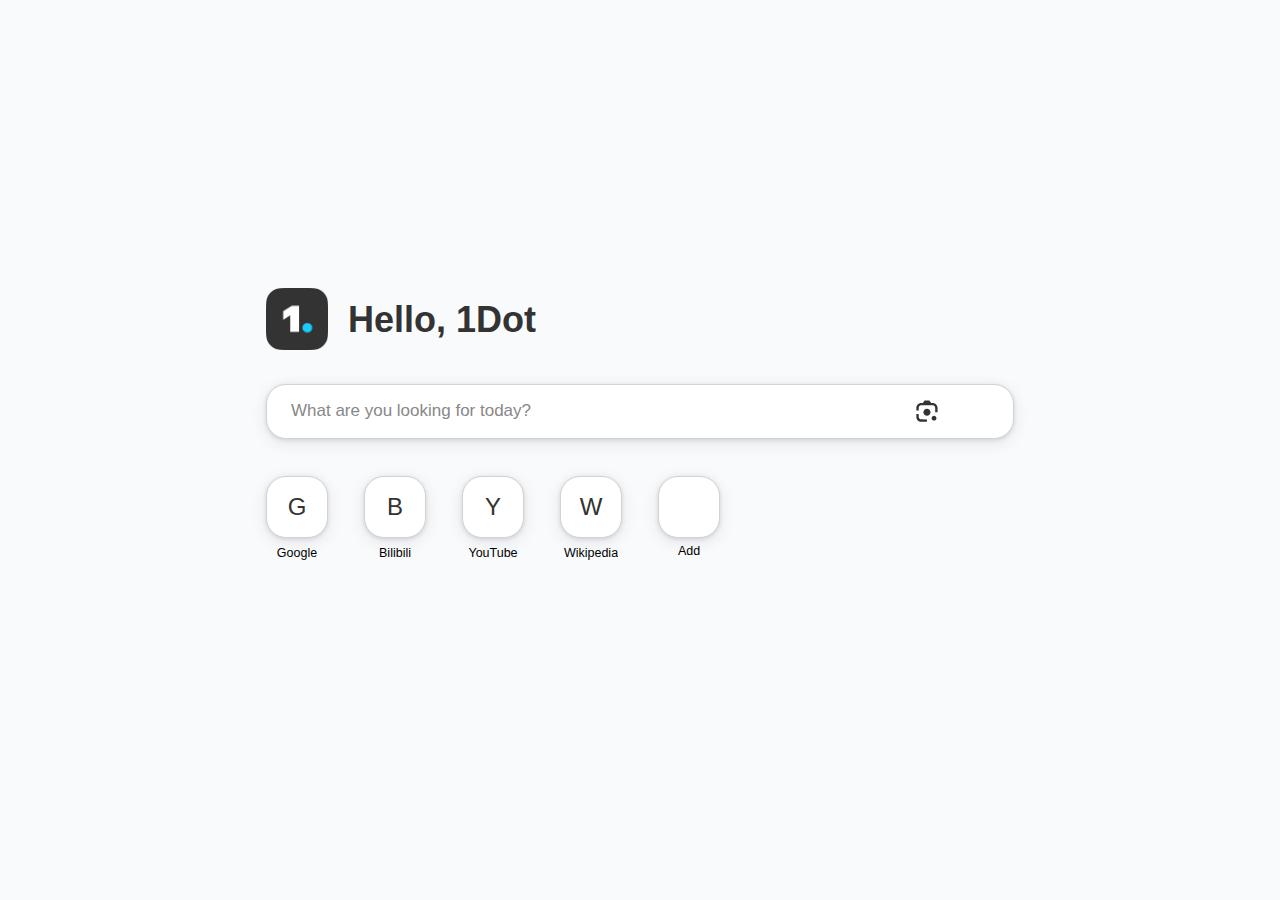
<file: dist_legacy/index.html>
<!doctype html>
<html lang="en">
  <head>
    <meta charset="UTF-8" />
    <meta name="viewport" content="width=device-width, initial-scale=1.0" />
    <title>新建标签页</title>
    <link rel="icon" type="image/png" href="./images/favicon.png" />
    <style>
      body {
        background-color: #F9FAFB; /* 默认浅色背景 */
      }
      @media (prefers-color-scheme: dark) {
        body {
          background-color: #202124; /* 深色模式背景，请根据你的 _variables.scss 调整 */
        }
      }
    </style>
    <script type="module" crossorigin src="./assets/index-BJ9S25VE.js"></script>
    <link rel="stylesheet" crossorigin href="./assets/index-pqoRIB97.css">
  </head>
  <body>
    <div id="app"></div>
  </body>
</html>
</file>
<file: dist_legacy/assets/index-pqoRIB97.css>
@charset "UTF-8";*,*:before,*:after{box-sizing:border-box;margin:0;padding:0}:root{--bg-color: #f9fafb;--text-primary-color: #333333;--text-secondary-color: #5f5f5f;--search-bg-color: white;--search-placeholder-color: #888888;--search-border-color: #d2d3d6;--shortcut-icon-bg-color: white;--shortcut-item-bg-color: transparent;--shortcut-item-hover-bg-color: transparent;--shortcut-name-text-color: black;--modal-backdrop-color: rgba(0, 0, 0, .1);--modal-bg-color: #ffffff;--context-menu-bg-color: rgba(248, 249, 250, .8156862745);--context-menu-hover-bg-color: rgba(0, 0, 0, .062745098);--button-primary-bg-color: #0067c0;--button-primary-text-color: #ffffff;--button-secondary-bg-color: #f1f3f4;--button-secondary-text-color: #3c4043;--input-border-color: #dadce0;--input-bg-color: #f1f3f4;--accent-color: #0067c0;--accent-color-rgb: 0, 103, 192;--greeting-avatar-bg-color: #202124;--greeting-avatar-text-color: #ffffff;--font-primary: Manrope, PingFang SC, -apple-system, BlinkMacSystemFont, Segoe UI, Roboto, Helvetica, Arial, sans-serif, Apple Color Emoji, Segoe UI Emoji, Segoe UI Symbol;--font-icon: Segoe Fluent Icons;--border-radius-small: 3px;--border-radius-medium: 7px;--border-radius-large: 13px;--border-radius-round: 50%}@media (prefers-color-scheme: dark){:root{--bg-color: #202124;--text-primary-color: #e8eaed;--text-secondary-color: #9aa0a6;--search-bg-color: #303134;--search-placeholder-color: #9aa0a6;--search-border-color: #5f6368;--shortcut-icon-bg-color: #303134;--shortcut-item-bg-color: transparent;--shortcut-item-hover-bg-color: #3c4043;--shortcut-name-text-color: #e8eaed;--modal-backdrop-color: rgba(0, 0, 0, .4);--modal-bg-color: #2d2e30;--context-menu-bg-color: rgba(45, 46, 48, .8156862745);--context-menu-hover-bg-color: rgba(255, 255, 255, .062745098);--button-primary-bg-color: #4cc2ff;--button-primary-text-color: #202124;--button-secondary-bg-color: #3c4043;--button-secondary-text-color: #e8eaed;--input-border-color: #5f6368;--input-bg-color: #303134;--accent-color: #4cc2ff;--accent-color-rgb: 76, 194, 255;--greeting-avatar-bg-color: #f1f3f4;--greeting-avatar-text-color: #202124}}body{font-family:var(--font-primary);background-color:var(--bg-color);color:var(--text-primary-color);line-height:1.5;margin:0;display:flex;justify-content:center;align-items:center;min-height:100vh;font-size:14px;-webkit-font-smoothing:antialiased;-moz-osx-font-smoothing:grayscale;-webkit-user-select:none;user-select:none}#app{width:100%;box-sizing:border-box;display:flex;flex-direction:column;align-items:center;min-height:100vh;justify-content:center}.btn{border:none;background:none;margin:0;cursor:pointer;color:inherit;padding:10px 20px;border-radius:7px;font-size:14px;font-weight:500;font-family:inherit;transition:background-color .2s ease,box-shadow .2s ease,transform .1s ease,filter .1s ease;cursor:default}.btn:focus{outline:none}.btn:hover{transform:scale(1.03);filter:brightness(1.1)}.btn:active{transform:scale(.98);filter:brightness(.9)}.btn--primary{background-color:var(--button-primary-bg-color);color:var(--button-primary-text-color)}.btn--primary:hover{box-shadow:0 1px 3px #0000001a,0 1px 2px #0000000f}.btn--secondary{background-color:var(--button-secondary-bg-color);color:var(--button-secondary-text-color)}.btn--secondary:hover{background-color:var(--shortcut-item-hover-bg-color)}.btn--icon{display:flex;justify-content:center;align-items:center;flex-direction:row;font-family:var(--font-icon);font-size:20px;font-weight:400;padding:8px;background-color:transparent;color:var(--text-secondary-color);border-radius:50%}.btn--icon:hover{background-color:var(--shortcut-item-hover-bg-color)}.input-field{border:1px solid var(--input-border-color);background-color:var(--input-bg-color);color:var(--text-primary-color);border-radius:7px;padding:10px 12px;font-size:14px;width:100%;box-sizing:border-box}.input-field:focus{border-color:var(--accent-color);outline:none;box-shadow:0 0 0 2px rgba(var(--accent-color-rgb),.2)}.visually-hidden-input{clip:rect(0 0 0 0);clip-path:inset(50%);height:1px;overflow:hidden;position:absolute;white-space:nowrap;width:1px}a{color:var(--text-primary-color);text-decoration:none}body,button,input,select,textarea{font-family:Manrope,PingFang SC,-apple-system,BlinkMacSystemFont,Segoe UI,Roboto,Helvetica,Arial,sans-serif,"Apple Color Emoji","Segoe UI Emoji",Segoe UI Symbol}.font-icon{font-family:Segoe Fluent Icons}.user-greeting[data-v-cea23816]{display:flex;align-items:center;gap:20px;margin-bottom:34px;width:100%}.user-greeting .avatar-img[data-v-cea23816]{width:62px;height:62px}.user-greeting h1[data-v-cea23816]{padding-top:2px;font-size:36px;font-weight:800;color:var(--text-primary-color);margin:0}.search-box-wrapper[data-v-6b1406d4]{display:flex;align-items:center;justify-content:center;width:100%;height:55px;background-color:var(--search-bg-color, white);border-radius:20px;box-shadow:0 1px 4px #0000001f,0 4px 16px #27314a1a;padding:0;position:relative;border:.5px solid var(--search-border-color, #d2d3d6)}.search-input[data-v-6b1406d4]{border-radius:inherit;padding-left:22px;padding-right:115px;flex-grow:1;height:55px;border:none;outline:none;font-family:var(--font-primary);background-color:transparent;font-size:17px;font-weight:500;color:var(--text-primary-color);border:2px solid transparent;transition:border .08s ease-out}.search-input[data-v-6b1406d4]::placeholder{color:var(--search-placeholder-color);font-weight:400}.search-input[data-v-6b1406d4]:focus{border:2px solid var(--accent-color)}.search-input[data-v-6b1406d4]:focus::placeholder{color:transparent}.search-icons[data-v-6b1406d4]{position:absolute;top:50%;transform:translateY(-50%);right:13px;display:flex;align-items:center;gap:4px}.lens-action-icon[data-v-6b1406d4]{color:var(--text-primary-color);background:none;border:none;width:46px;height:46px;cursor:pointer;display:flex;align-items:center;justify-content:center;border-radius:50%;transition:background-color .15s ease-out}.lens-action-icon svg[data-v-6b1406d4]{width:22px;height:22px}.lens-action-icon svg path[data-v-6b1406d4]{fill:var(--text-primary-color)}.lens-action-icon[data-v-6b1406d4]:hover{background-color:#0000000f}.lens-action-icon[data-v-6b1406d4]:active{background-color:#0000001f}.search-action-icon[data-v-6b1406d4]{color:var(--text-primary-color);font-size:23px;font-weight:590;background:none;border:none;width:46px;height:46px;cursor:pointer;border-radius:50%;transition:background-color .15s ease-out}.search-action-icon[data-v-6b1406d4]:hover{background-color:#0000000f}.search-action-icon[data-v-6b1406d4]:active{background-color:#0000001f}.shortcut-item-wrapper[data-v-cd6581a5]{outline:none;display:flex;flex-direction:column;align-items:center;gap:6px;width:96px;padding:14px 0;text-decoration:none;cursor:default;-webkit-user-select:none;user-select:none;border-radius:20px;background-color:transparent;transition:transform .15s ease-out,filter .15s ease-out,background-color .1s ease-out}.shortcut-item-wrapper[data-v-cd6581a5]:hover{transform:scale(1.03);filter:brightness(1.05);background-color:#0001}.shortcut-item-wrapper:hover .shortcut-icon-container[data-v-cd6581a5]{box-shadow:0 6px 20px #27314a26}.shortcut-item-wrapper[data-v-cd6581a5]:active{transform:scale(.97);filter:brightness(.95);transition-duration:.05s}.shortcut-item-wrapper:active .shortcut-icon-container[data-v-cd6581a5]{border:2px solid var(--accent-color)}.shortcut-item-wrapper.persist-active[data-v-cd6581a5]{filter:brightness(.95);background-color:#0001;transform:scale(.97);transition-duration:.05s}.shortcut-item-wrapper.persist-active .shortcut-icon-container[data-v-cd6581a5]{border:2px solid var(--accent-color)}.shortcut-icon-container[data-v-cd6581a5]{display:flex;justify-content:center;align-items:center;flex-direction:row;width:62px;height:62px;background:var(--shortcut-icon-bg-color);box-shadow:0 1px 4px #0000001f,0 4px 16px #27314a1a;border-radius:20px;border:.5px var(--search-border-color) solid;transition:transform .15s ease-out,box-shadow .15s ease-out,border .08s ease-out,background-color .3s ease;flex-shrink:0;overflow:hidden;pointer-events:none}.shortcut-icon-container .favicon-img[data-v-cd6581a5]{width:35.7px;height:35.7px;border-radius:8px;object-fit:cover;pointer-events:none}.shortcut-icon-container .favicon-placeholder[data-v-cd6581a5]{font-size:24px;color:var(--text-primary-color)}.shortcut-name[data-v-cd6581a5]{text-align:center;color:var(--shortcut-name-text-color);font-size:12.5px;font-weight:500;word-wrap:break-word;max-width:100%;overflow:hidden;text-overflow:ellipsis;white-space:nowrap;pointer-events:none}.shortcut-item-wrapper.add-shortcut-button[data-v-3a954b88]{outline:none;display:flex;flex-direction:column;align-items:center;gap:6px;width:96px;padding:14px 0;border:none;background-color:transparent;color:var(--text-primary-color);border-radius:0;-webkit-user-select:none;user-select:none;transition:transform .15s ease,filter .15s ease}.shortcut-item-wrapper.add-shortcut-button[data-v-3a954b88]:hover{transform:scale(1.03);filter:brightness(1.05)}.shortcut-item-wrapper.add-shortcut-button:hover .shortcut-icon-container.add-icon-bg[data-v-3a954b88]{box-shadow:0 1px 4px #0000001f,0 6px 20px #27314a26}.shortcut-item-wrapper.add-shortcut-button[data-v-3a954b88]:active{transform:scale(.97);filter:brightness(.95);transition-duration:.05s}.shortcut-icon-container.add-icon-bg[data-v-3a954b88]{display:flex;justify-content:center;align-items:center;flex-direction:row;width:62px;height:62px;background:var(--shortcut-icon-bg-color);box-shadow:0 1px 4px #0000001f,0 4px 16px #27314a1a;border-radius:20px;border:.5px var(--search-border-color) solid;transition:transform .15s ease-out,box-shadow .15s ease-out,background-color .3s ease;flex-shrink:0}.add-icon-symbol[data-v-3a954b88]{font-size:26px;color:var(--text-primary-color);font-weight:400;line-height:1;transform:translate(1.1px,.5px)}.shortcut-name.add-text[data-v-3a954b88]{text-align:center;color:var(--shortcut-name-text-color);font-size:12.5px;font-weight:500;word-wrap:break-word;max-width:100%;overflow:hidden;text-overflow:ellipsis;white-space:nowrap}.modal-backdrop[data-v-2bbf4b10]{position:fixed;top:0;left:0;width:100vw;height:100vh;background-color:var(--modal-backdrop-color);-webkit-backdrop-filter:blur(4px);backdrop-filter:blur(4px);display:flex;justify-content:center;align-items:center;z-index:999}.modal-content[data-v-2bbf4b10]{background-color:var(--modal-bg-color);padding:24px;border-radius:20px;box-shadow:0 8px 24px #00000026;width:100%;max-width:480px;max-height:90vh;overflow-y:auto}.modal-fade-enter-active[data-v-2bbf4b10]{transition:all .3s cubic-bezier(.17,.84,.44,1)}.modal-fade-leave-active[data-v-2bbf4b10]{transition:all .1s cubic-bezier(.9,.03,.69,.22)}.modal-fade-enter-active .modal-content[data-v-2bbf4b10]{transition:transform .3s cubic-bezier(.17,.84,.44,1),opacity .3s cubic-bezier(.17,.84,.44,1)}.modal-fade-leave-active .modal-content[data-v-2bbf4b10]{transition:transform .1s cubic-bezier(.9,.03,.69,.22),opacity .1s cubic-bezier(.9,.03,.69,.22)}.modal-fade-enter-from[data-v-2bbf4b10],.modal-fade-leave-to[data-v-2bbf4b10]{background-color:transparent;-webkit-backdrop-filter:blur(0px);backdrop-filter:blur(0px)}.modal-fade-enter-from .modal-content[data-v-2bbf4b10]{opacity:0;transform:scale(.75)}.modal-fade-leave-to .modal-content[data-v-2bbf4b10]{opacity:.5;transform:scale(.9)}.add-shortcut-modal h2[data-v-96e4f1ab]{font-size:20px;font-weight:600;color:var(--text-primary-color);margin-top:0;margin-bottom:24px}.add-shortcut-modal .form-group[data-v-96e4f1ab]{margin-bottom:20px}.add-shortcut-modal .form-group label[data-v-96e4f1ab]{display:block;font-size:13px;font-weight:500;color:var(--text-secondary-color);margin-bottom:8px}.add-shortcut-modal .favicon-options[data-v-96e4f1ab]{display:flex;align-items:center;gap:12px}.add-shortcut-modal .favicon-options .input-field[data-v-96e4f1ab]{flex-grow:1}.add-shortcut-modal .favicon-options .or-divider[data-v-96e4f1ab]{font-size:13px;color:var(--text-secondary-color)}.add-shortcut-modal .favicon-options .upload-button[data-v-96e4f1ab]{white-space:nowrap}.add-shortcut-modal .favicon-file-name[data-v-96e4f1ab]{font-size:12px;color:var(--text-secondary-color);margin-top:8px}.add-shortcut-modal .modal-actions[data-v-96e4f1ab]{display:flex;justify-content:flex-end;gap:12px;margin-top:30px}.settings-content h2[data-v-54ec0382]{font-size:20px;font-weight:600;color:var(--text-primary-color);margin-top:0;margin-bottom:24px;text-align:center}.settings-content p[data-v-54ec0382]{color:var(--text-secondary-color);line-height:1.6;text-align:center;margin-bottom:16px}.settings-content .modal-actions[data-v-54ec0382]{display:flex;justify-content:flex-end;gap:12px;margin-top:30px}.context-menu[data-v-a5d2b5a2]{position:fixed;background-color:var(--context-menu-bg-color);border-radius:10px;border:.5px solid var(--search-border-color, #d2d3d6);box-shadow:0 4px 12px #00000026;padding:0;z-index:1000;min-width:140px;-webkit-backdrop-filter:blur(10px);backdrop-filter:blur(10px)}.context-menu ul[data-v-a5d2b5a2]{list-style:none;padding:0;margin:0}.context-menu li[data-v-a5d2b5a2]{border-radius:8px;margin:2px 4px;padding:8px 16px;font-size:14px;font-weight:600;color:var(--text-primary-color)}.context-menu li[data-v-a5d2b5a2]:hover,.context-menu li[data-v-a5d2b5a2]:active{background-color:var(--context-menu-hover-bg-color)}.context-menu li[data-v-a5d2b5a2]:before{margin-right:8px}.context-menu li[data-v-a5d2b5a2]:first-child{margin-top:4px}.context-menu li[data-v-a5d2b5a2]:last-child{margin-bottom:4px}.new-tab-page[data-v-e6500324]{display:flex;flex-direction:column;align-items:center;justify-content:center;padding-bottom:20px;width:100%;background-color:var(--bg-color);overflow-x:hidden;overflow-y:auto;position:relative}.content-container[data-v-e6500324]{display:flex;flex-direction:column;align-items:flex-start;width:748px}.shortcuts-grid[data-v-e6500324]{display:grid;grid-template-columns:repeat(auto-fill,96px);gap:2px;width:782px;padding:16px 0;margin-top:7px;margin-left:-17px;margin-right:-17px;position:relative}.draggable-item.dragging-source[data-v-e6500324]{opacity:.5}.draggable-item.drag-over[data-v-e6500324]{outline:2px dashed var(--accent-color);outline-offset:-2px}.settings-button[data-v-e6500324]{position:fixed;right:20px;bottom:20px;z-index:2;color:var(--text-secondary-color);font-size:23px;font-weight:590}
</file>
